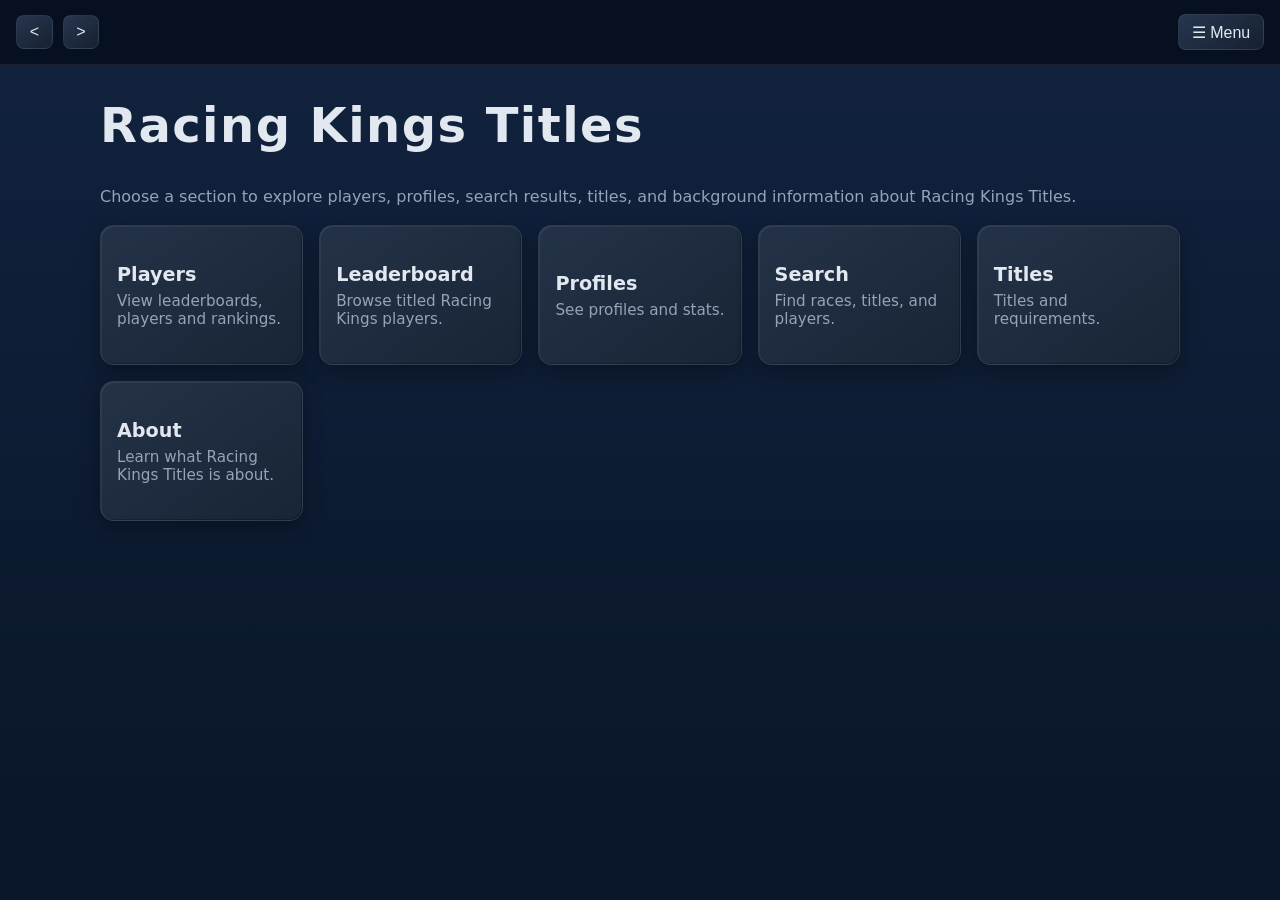
<file: index.html>
<!DOCTYPE html>
<html lang="en">
<head>
  <meta charset="UTF-8" />
  <meta name="viewport" content="width=device-width, initial-scale=1.0" />

  <title>Racing Kings Titles</title>

  <link rel="stylesheet" href="css/global.css">

  <style>
    .grid {
      display: grid;
      grid-template-columns: repeat(auto-fit, minmax(200px, 1fr));
      gap: 1rem;
    }

    .option {
      min-height: 140px;

      display: flex;
      flex-direction: column;
      justify-content: center;
      align-items: flex-start;

      padding: 1rem;

      text-decoration: none;
      color: var(--text);

      animation: fadeInUp 0.65s ease both;
    }

    .option:nth-child(2) { animation-delay: 0.1s; }
    .option:nth-child(3) { animation-delay: 0.2s; }
    .option:nth-child(4) { animation-delay: 0.3s; }
    .option:nth-child(5) { animation-delay: 0.4s; }
    .option:nth-child(6) { animation-delay: 0.5s; }

    .option h2 {
      margin: 0 0 0.35rem;
      font-size: 1.2rem;
    }

    .option p {
      margin: 0;
      color: var(--muted);
      font-size: 0.95rem;
    }

    @keyframes fadeInUp {
      from {
        opacity: 0;
        transform: translateY(20px);
      }

      to {
        opacity: 1;
        transform: translateY(0);
      }
    }
  </style>
</head>

<body>

  <header class="top-bar">
    <div class="nav-left">
      <button class="icon-btn" id="backBtn" aria-label="Go back">
        &lt;
      </button>

      <button class="icon-btn" id="forwardBtn" aria-label="Go forward">
        &gt;
      </button>
    </div>

    <div class="nav-right">
      <button class="icon-btn" id="menuBtn" aria-label="Open menu">
        ☰ Menu
      </button>
    </div>
  </header>

  <nav id="menuPanel" class="menu-panel" aria-label="Quick Menu"></nav>

  <main>
    <h1>Racing Kings Titles</h1>

    <p class="subtitle">
      Choose a section to explore players, profiles, search results,
      titles, and background information about Racing Kings Titles.
    </p>

    <section class="grid" id="optionsGrid"></section>
  </main>

  <script>
    const pages = [
      {
        slug: "players",
        label: "Players",
        desc: "View leaderboards, players and rankings."
      },
      {
        slug: "leaderboard",
        label: "Leaderboard",
        desc: "Browse titled Racing Kings players."
      },
      {
        slug: "profile",
        label: "Profiles",
        desc: "See profiles and stats."
      },
      {
        slug: "search",
        label: "Search",
        desc: "Find races, titles, and players."
      },
      {
        slug: "titles",
        label: "Titles",
        desc: "Titles and requirements."
      },
      {
        slug: "about",
        label: "About",
        desc: "Learn what Racing Kings Titles is about."
      }
    ];

    const optionsGrid = document.getElementById("optionsGrid");

    pages.forEach((page) => {
      const card = document.createElement("a");

      card.href = `${page.slug}.html`;
      card.className = "option";

      card.innerHTML = `
        <h2>${page.label}</h2>
        <p>${page.desc}</p>
      `;

      optionsGrid.appendChild(card);
    });
  </script>

  <script src="js/menu.js"></script>

</body>
</html>
</file>
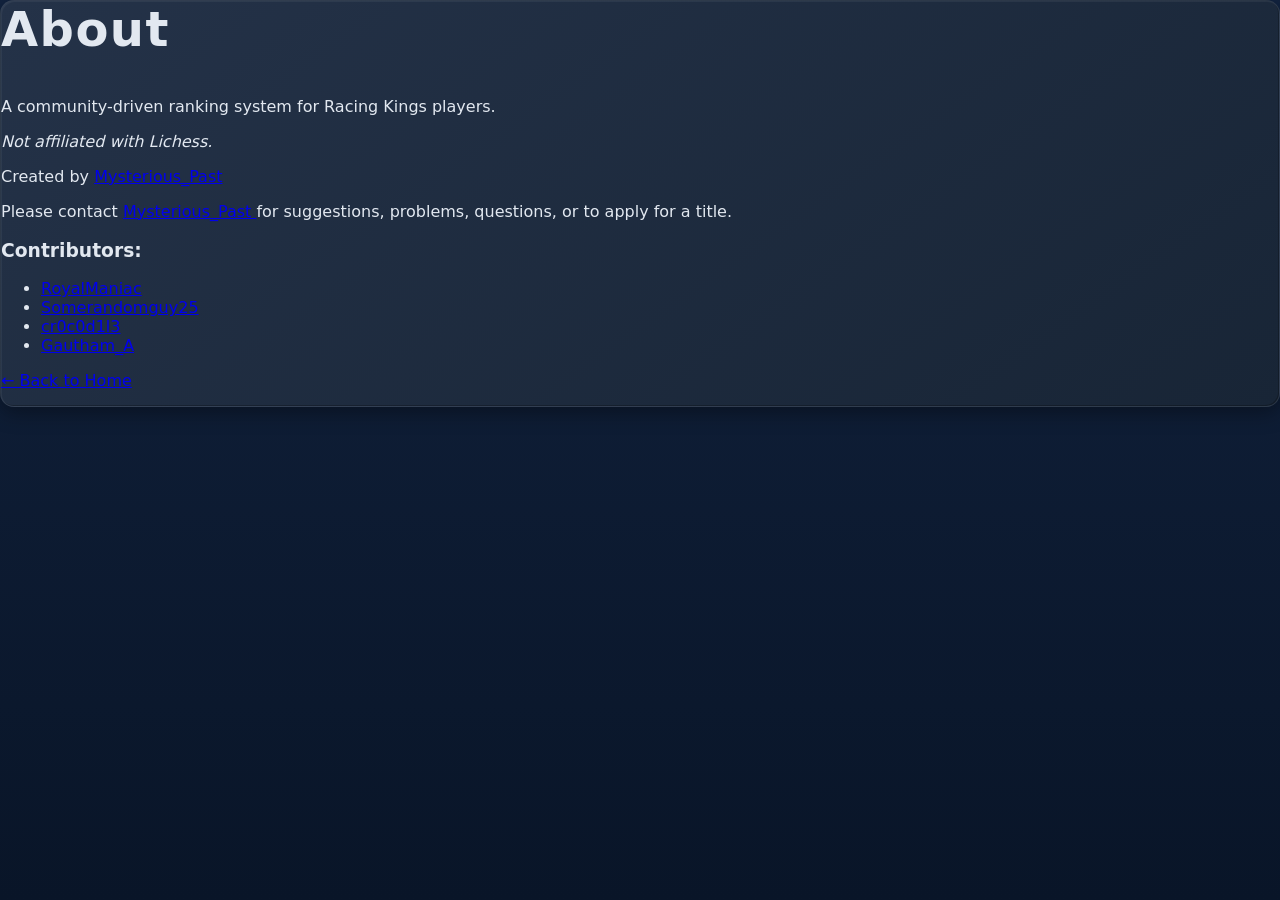
<file: about.html>
<!DOCTYPE html>
<html lang="en">
<head>
  <meta charset="UTF-8" />
  <meta name="viewport" content="width=device-width, initial-scale=1.0" />
  <title>Racing Kings Titles - About</title>
  <link rel="stylesheet" href="css/global.css">
  
</head>
<body>
<section class="card">
  <h1>About</h1>

  <p>A community-driven ranking system for Racing Kings players.</p>

  <p><em>Not affiliated with Lichess.</em></p>

  <p>
    Created by
    <a href="https://lichess.org/@/Mysterious_Past" target="_blank">
      Mysterious_Past
    </a>
  </p>

  <p>
    Please contact
    <a href="https://lichess.org/@/Mysterious_Past" target="_blank">
      Mysterious_Past
    </a>
    for suggestions, problems, questions, or to apply for a title.
  </p>

  <h3>Contributors:</h3>

  <ul>
    <li>
      <a href="https://lichess.org/@/RoyalManiac" target="_blank">
        RoyalManiac
      </a>
    </li>
    <li>
      <a href="https://lichess.org/@/Somerandomguy25" target="_blank">
        Somerandomguy25
      </a>
    </li>
    <li>
      <a href="https://lichess.org/@/cr0c0d1l3" target="_blank">
        cr0c0d1l3
      </a>
    </li>
    <li>
      <a href="https://lichess.org/@/Gautham_A" target="_blank">
        Gautham_A
      </a>
    </li>
  </ul>

  <p><a href="index.html">← Back to Home</a></p>
</section>  
  <script src="js/menu.js"></script>
</body>
</html>
</file>
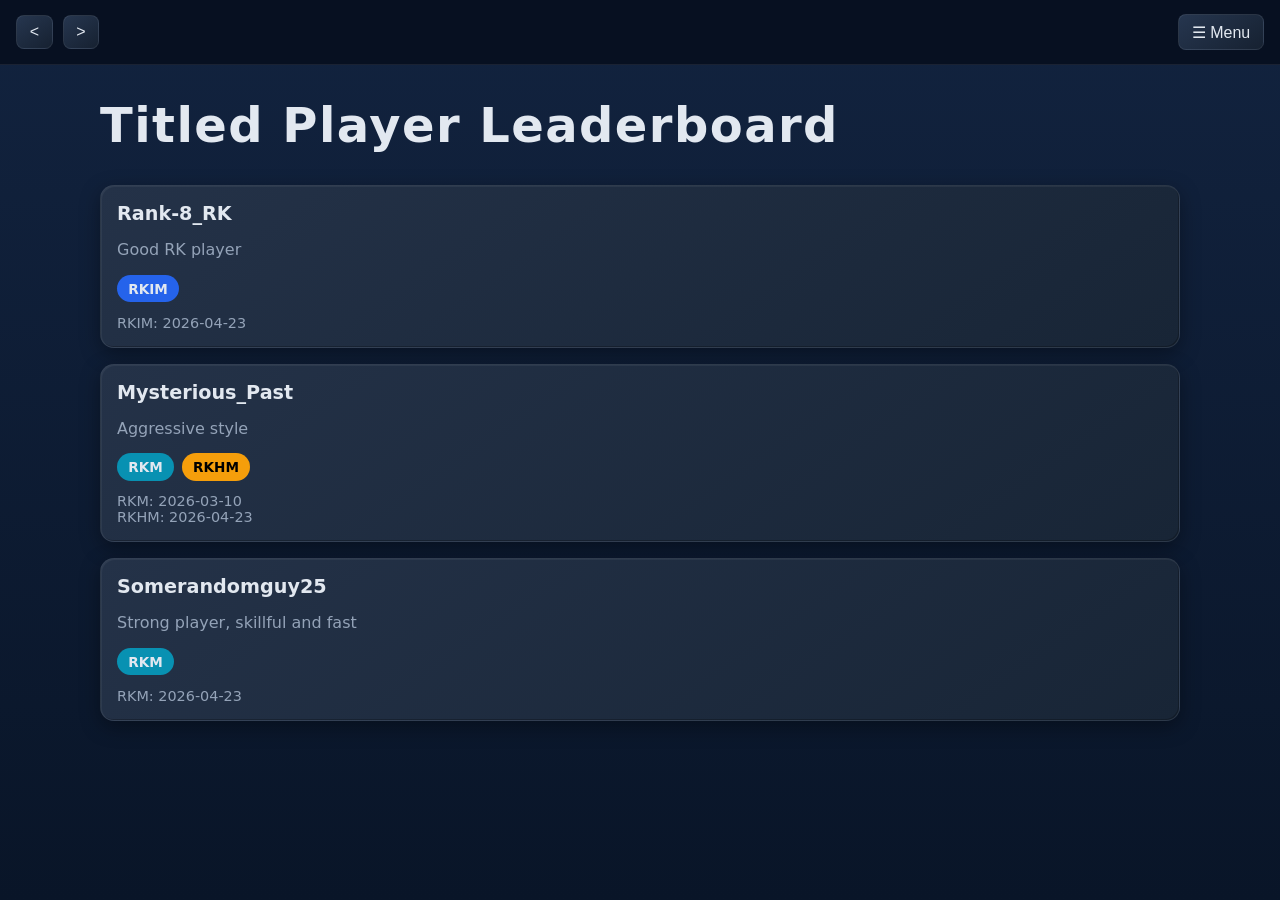
<file: leaderboard.html>
<!DOCTYPE html>
<html lang="en">
<head>
  <meta charset="UTF-8" />
  <meta name="viewport" content="width=device-width, initial-scale=1.0" />
  <title>RK Leaderboard</title>

  <link rel="stylesheet" href="css/global.css">
  <link rel="stylesheet" href="css/leaderboard.css">
</head>

<body>
  <header class="top-bar">
    <div class="nav-left">
      <button class="icon-btn" id="backBtn" aria-label="Go back">&lt;</button>
      <button class="icon-btn" id="forwardBtn" aria-label="Go forward">&gt;</button>
    </div>

    <div class="nav-right">
      <button class="icon-btn" id="menuBtn" aria-label="Open menu">☰ Menu</button>
    </div>
  </header>

  <nav id="menuPanel" class="menu-panel" aria-label="Quick Menu"></nav>

  <main>
    <h1>Titled Player Leaderboard</h1>
    <div id="leaderboard"></div>
  </main>

  <script src="leaderboard.js"></script>
  <script src="js/menu.js"></script>
</body>
</html>
</file>
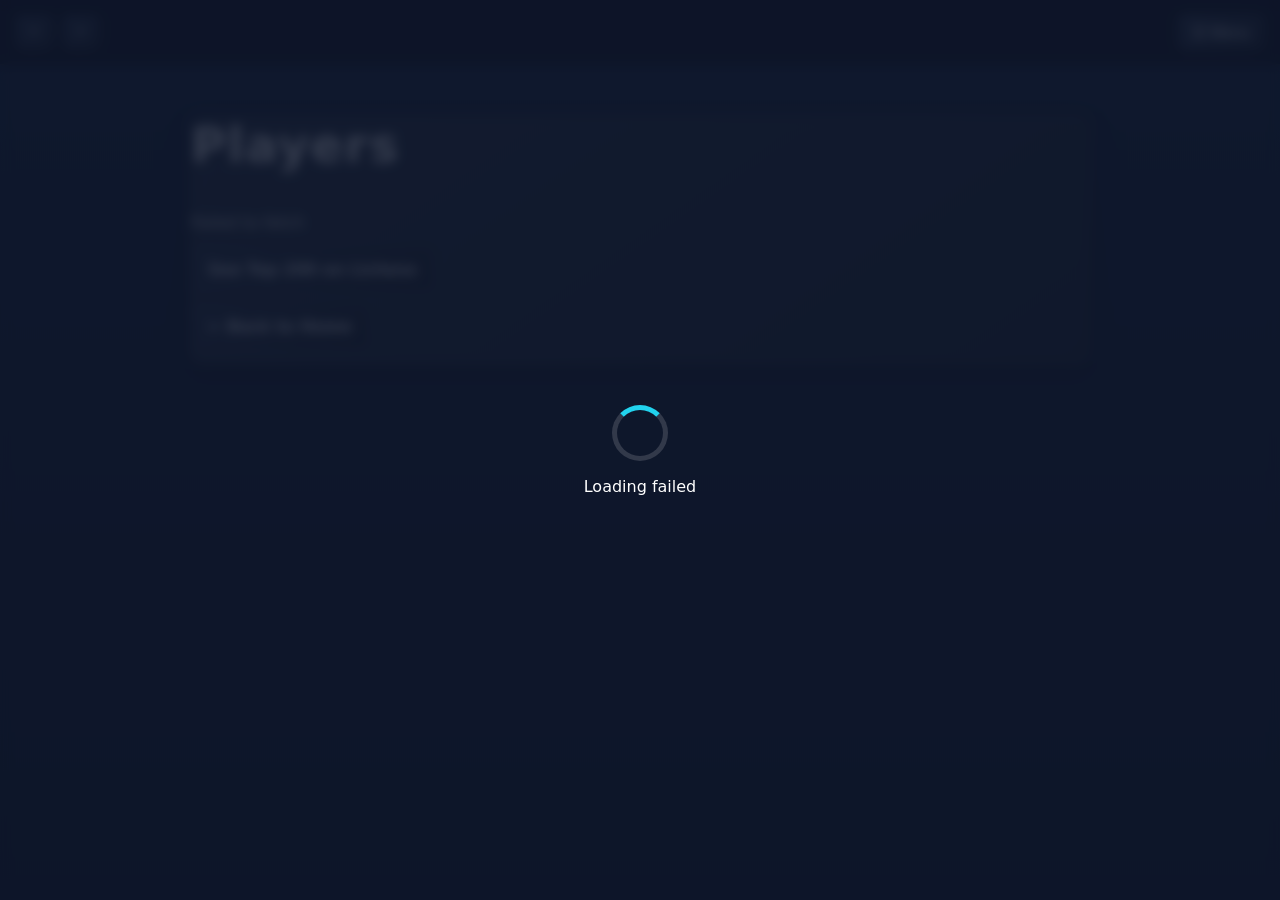
<file: players.html>
<!DOCTYPE html>
<html lang="en">
<head>
  <meta charset="UTF-8" />
  <meta name="viewport" content="width=device-width, initial-scale=1.0" />
  <title>Racing Kings Titles - Players</title>
  <link rel="stylesheet" href="css/global.css">
  
</head>
<body>

<header class="top-bar">
  <div class="nav-left">
    <button class="icon-btn" id="backBtn">&lt;</button>
    <button class="icon-btn" id="forwardBtn">&gt;</button>
  </div>

  <div class="nav-right">
    <button class="icon-btn" id="menuBtn">☰ Menu</button>
  </div>
</header>

<nav id="menuPanel" class="menu-panel"></nav>
  
  <main class="players-main">
<section class="card">
    <h1>Players</h1>
    <p id="status">Loading top Racing Kings players from Lichess…</p>
    <div id="playersList"></div>
    <p><a href="index.html">← Back to Home</a></p>
  </section>
  <script>
  const playersList = document.getElementById("playersList");
  const statusEl = document.getElementById("status");

  // ===== BUTTONS / FOOTER ACTIONS =====
  const backLink = document.querySelector('a[href="index.html"]');
  if (backLink) {
    backLink.classList.add("btn");
    const backWrap = backLink.parentElement;
    if (backWrap) backWrap.classList.add("players-actions");
  }

  const top200Link = document.createElement("a");
  top200Link.className = "btn";
  top200Link.href = "https://lichess.org/player/top/200/racingKings";
  top200Link.target = "_blank";
  top200Link.rel = "noopener noreferrer";
  top200Link.textContent = "See Top 200 on Lichess";

  const top200Wrap = document.createElement("div");
  top200Wrap.className = "players-actions";
  top200Wrap.appendChild(top200Link);

  playersList.insertAdjacentElement("afterend", top200Wrap);

  // ===== LOADING OVERLAY =====
  const loader = document.createElement("div");
  loader.innerHTML = `
    <div class="spinner"></div>
    <div id="loadingText">Loading players... 0%</div>
  `;

  Object.assign(loader.style, {
    position: "fixed",
    inset: "0",
    background: "rgba(15,23,42,0.82)",
    display: "flex",
    flexDirection: "column",
    justifyContent: "center",
    alignItems: "center",
    gap: "1rem",
    zIndex: "9999",
    backdropFilter: "blur(6px)",
    transition: "opacity 0.4s ease"
  });

  const spinnerStyle = document.createElement("style");
  spinnerStyle.textContent = `
    .spinner {
      width: 56px;
      height: 56px;
      border: 5px solid rgba(255,255,255,0.15);
      border-top-color: #22d3ee;
      border-radius: 50%;
      animation: spin 0.9s linear infinite;
    }

    @keyframes spin {
      to { transform: rotate(360deg); }
    }

    #loadingText {
      color: white;
      font-size: 1rem;
    }
  `;

  document.head.appendChild(spinnerStyle);
  document.body.appendChild(loader);

  const loadingText = document.getElementById("loadingText");

  // ===== HELPERS =====
  function formatPercent(value) {
    if (!Number.isFinite(value)) return "N/A";
    return `${value.toFixed(1)}%`;
  }

  function getSiteTitle(user) {
    return user.profile?.rkSiteTitle || "None";
  }

  function renderPlayer(user, index) {
    const rk = user.perfs?.racingKings || {};
    const rkCount = user.rkPerfCount || {};

    const games =
      rkCount.all ??
      rk.games ??
      0;

    const wins = rkCount.win ?? 0;
    const winRate = games ? (wins / games) * 100 : Number.NaN;

    const rating = rk.rating ?? "N/A";
    const highest =
      user.rkHighestRating ??
      rk?.highest?.int ??
      rating ??
      "N/A";

    const row = document.createElement("article");
    row.className = "player-row";

    const username = user.username || user.id || "Unknown";
    const lichessTitle = user.title || "None";
    const siteTitle = getSiteTitle(user);

    row.innerHTML = `
      <div class="row-top">
        <span>${index + 1}. <a class="player-link" href="#">${username}</a></span>
        <span class="rating">${rating}</span>
      </div>

      <div class="player-details">
        <ul>
          <li><strong>Lichess title:</strong> ${lichessTitle}</li>
          <li><strong>Site title:</strong> ${siteTitle}</li>
          <li><strong>Racing Kings games:</strong> ${games}</li>
          <li><strong>Winrate:</strong> ${formatPercent(winRate)}</li>
          <li><strong>Highest rating:</strong> ${highest}</li>
        </ul>

        <div class="detail-actions">
          <a class="btn"
             href="https://lichess.org/@/${encodeURIComponent(username)}"
             target="_blank"
             rel="noopener noreferrer">
             Lichess Profile
          </a>
        </div>
      </div>
    `;

    const link = row.querySelector(".player-link");
    const details = row.querySelector(".player-details");

    link.addEventListener("click", (e) => {
      e.preventDefault();
      details.classList.toggle("open");
    });

    playersList.appendChild(row);
  }

  // ===== MENU =====
  const pages = [
    { slug: "index", label: "Home" },
    { slug: "players", label: "Players" },
    { slug: "profile", label: "Profile" },
    { slug: "search", label: "Search" },
    { slug: "titles", label: "Titles" },
    { slug: "about", label: "About" }
  ];

  const menuPanel = document.getElementById("menuPanel");

  pages.forEach((page) => {
    const link = document.createElement("a");
    link.href = `${page.slug}.html`;
    link.textContent = page.label;
    menuPanel.appendChild(link);
  });

  document.getElementById("menuBtn")
    .addEventListener("click", () => {
      menuPanel.classList.toggle("open");
    });

  document.getElementById("backBtn")
    .addEventListener("click", () => history.back());

  document.getElementById("forwardBtn")
    .addEventListener("click", () => history.forward());

  // ===== MAIN LOADING =====
  async function loadPlayers() {
    try {
      statusEl.textContent = "Loading top Racing Kings players...";

      const topRes = await fetch("https://lichess.org/api/player/top/10/racingKings", {
        headers: { Accept: "application/json" }
      });

      if (!topRes.ok) {
        throw new Error("Failed to load leaderboard.");
      }

      const topData = await topRes.json();
      const users = topData.users || [];

      const enrichedUsers = await Promise.all(
        users.map(async (u) => {
          const [detailRes, perfRes] = await Promise.all([
            fetch(`https://lichess.org/api/user/${encodeURIComponent(u.id)}`, {
              headers: { Accept: "application/json" }
            }),
            fetch(`https://lichess.org/api/user/${encodeURIComponent(u.id)}/perf/racingKings`, {
              headers: { Accept: "application/json" }
            })
          ]);

          let detail = {};
          let perf = {};

          if (detailRes.ok) detail = await detailRes.json();
          if (perfRes.ok) perf = await perfRes.json();

          return {
            ...u,
            ...detail,
            rkPerfCount: perf.stat?.count || {},
            rkHighestRating: perf.stat?.highest?.int ?? null
          };
        })
      );

      playersList.innerHTML = "";

      enrichedUsers.forEach((user, index) => {
        renderPlayer(user, index);
      });

      statusEl.textContent = "Top 10 Racing Kings players loaded.";

      loader.style.opacity = "0";
      setTimeout(() => {
        loader.remove();
      }, 400);
    } catch (error) {
      statusEl.textContent = error.message || "Failed to load players.";
      loadingText.textContent = "Loading failed";

      setTimeout(() => {
        loader.remove();
      }, 1200);
    }
  }

  loadPlayers();
</script>

</main>
  <script src="js/menu.js"></script>
</body>
</html>
</file>
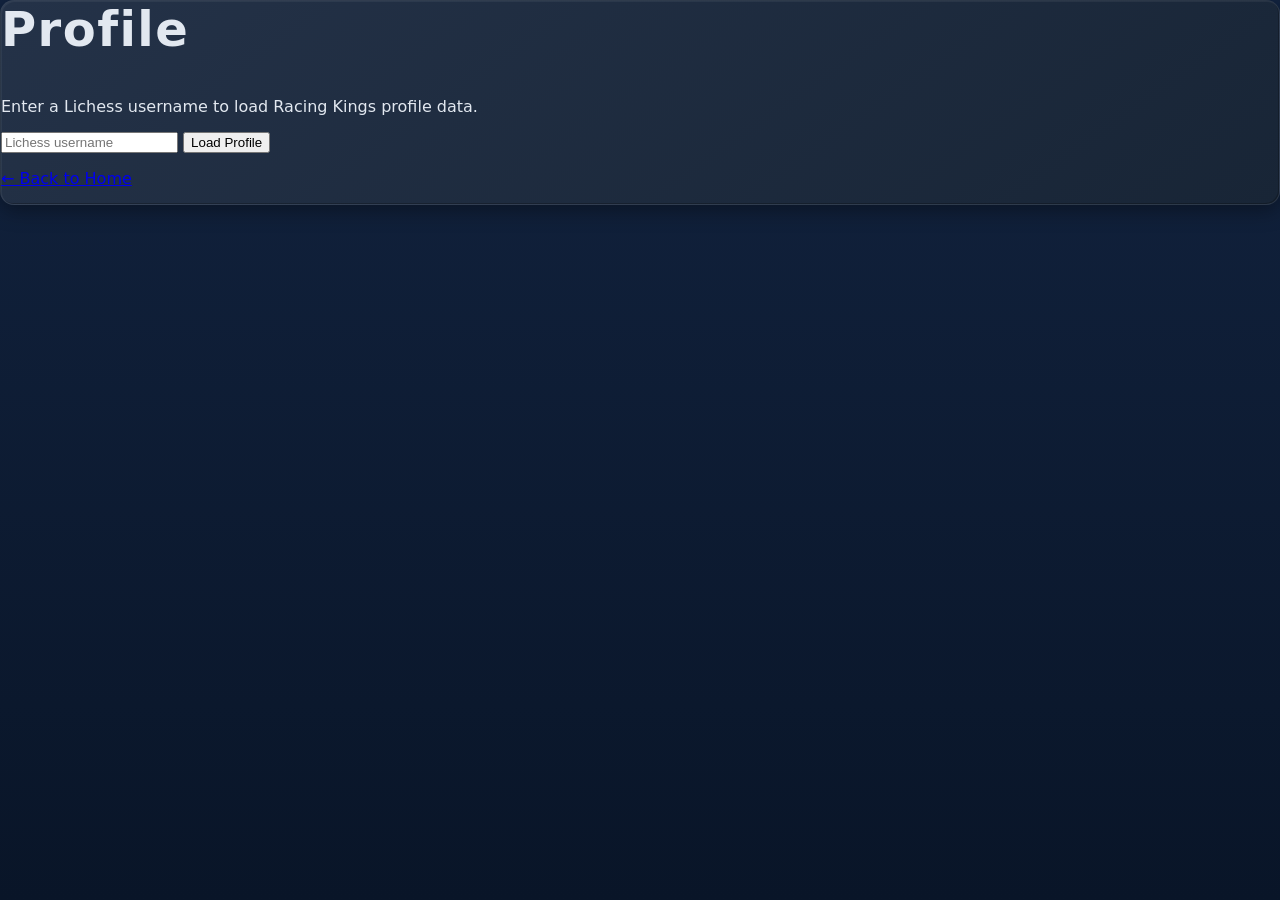
<file: profile.html>
<!DOCTYPE html>
<html lang="en">
<head>
  <meta charset="UTF-8" />
  <meta name="viewport" content="width=device-width, initial-scale=1.0" />
  <title>Racing Kings Titles - Profile</title>
  <link rel="stylesheet" href="css/global.css">
  
</head>
<body>
  <section class="card">
    <h1>Profile</h1>
    <p>Enter a Lichess username to load Racing Kings profile data.</p>

    <form class="profile-form" id="profile-form">
      <input id="username-input" name="username" type="text" autocomplete="off" placeholder="Lichess username" required />
      <button type="submit">Load Profile</button>
    </form>

    <p class="status" id="status"></p>
    <div id="profile-output" class="profile-grid" hidden></div>

    <p><a href="index.html">← Back to Home</a></p>
  </section>

  <script>
    const STORAGE_KEY = "rk_profile_username";
    const form = document.getElementById("profile-form");
    const usernameInput = document.getElementById("username-input");
    const statusEl = document.getElementById("status");
    const outputEl = document.getElementById("profile-output");

    const setStatus = (text, isError = false) => {
      statusEl.textContent = text;
      statusEl.classList.toggle("error", isError);
    };

    const formatPercent = (wins, games) => {
      if (!games) return "N/A";
      return `${((wins / games) * 100).toFixed(1)}%`;
    };

    const addRow = (label, value, isHtml = false) => {
      const labelEl = document.createElement("div");
      labelEl.className = "label";
      labelEl.textContent = label;

      const valueEl = document.createElement("div");
      valueEl.className = "value";
      if (isHtml) {
        valueEl.innerHTML = value;
      } else {
        valueEl.textContent = value;
      }

      outputEl.append(labelEl, valueEl);
    };

    const getRacingKingsRank = async (username) => {
      const response = await fetch("https://lichess.org/api/player/top/200/racingKings", {
        headers: { Accept: "application/json" }
      });

      if (!response.ok) {
        throw new Error("Could not fetch Racing Kings leaderboard.");
      }

      const data = await response.json();
      const users = data?.users || [];
      const index = users.findIndex((user) => user.id?.toLowerCase() === username.toLowerCase());
      return index >= 0 ? index + 1 : "Outside top 200";
    };

    const loadProfile = async (rawUsername) => {
      const username = rawUsername.trim();
      if (!username) {
        setStatus("Please enter a username.", true);
        return;
      }

      localStorage.setItem(STORAGE_KEY, username);
      outputEl.hidden = true;
      outputEl.innerHTML = "";
      setStatus("Loading profile data...");

      try {
        const [userResponse, perfResponse, rank] = await Promise.all([
          fetch(`https://lichess.org/api/user/${encodeURIComponent(username)}`, {
            headers: { Accept: "application/json" }
          }),
          fetch(`https://lichess.org/api/user/${encodeURIComponent(username)}/perf/racingKings`, {
            headers: { Accept: "application/json" }
          }),
          getRacingKingsRank(username)
        ]);

        if (!userResponse.ok) {
          throw new Error("User not found on Lichess.");
        }

        const userData = await userResponse.json();
        const perfData = perfResponse.ok ? await perfResponse.json() : null;

        const rkPerf = userData?.perfs?.racingKings || {};
        const rkCount = perfData?.stat?.count || {};
        const rkGames = rkCount.all ?? rkPerf.games ?? 0;
        const rkWins = rkCount.win ?? 0;
        const rkWinrate = formatPercent(rkWins, rkGames);

        const name = userData?.profile?.firstName
          ? `${userData.profile.firstName}${userData.profile.lastName ? ` ${userData.profile.lastName}` : ""}`
          : userData.username;
        const title = userData?.title || "None";
        const rkTitle = (userData?.title && userData.title.startsWith("RK")) ? userData.title : "None";
        const highestRating = perfData?.stat?.highest?.int ?? rkPerf.rating ?? "N/A";

        addRow("Name", name);
        addRow("Racing Kings rating", String(rkPerf.rating ?? "N/A"));
        addRow("Current RK leaderboard rank", String(rank));
        addRow("Titles", title);
        addRow("Racing Kings titles", rkTitle);
        addRow("Racing Kings games", String(rkGames));
        addRow("Racing Kings winrate", rkWinrate);
        addRow("Highest RK rating", String(highestRating));
        addRow(
          "Lichess profile",
          `<a href="https://lichess.org/@/${encodeURIComponent(userData.username)}" target="_blank" rel="noopener noreferrer">https://lichess.org/@/${userData.username}</a>`,
          true
        );

        outputEl.hidden = false;
        setStatus(`Loaded data for ${userData.username}.`);
      } catch (error) {
        setStatus(error.message || "Unable to load profile data.", true);
      }
    };

    form.addEventListener("submit", (event) => {
      event.preventDefault();
      loadProfile(usernameInput.value);
    });

    const savedUsername = localStorage.getItem(STORAGE_KEY);
    if (savedUsername) {
      usernameInput.value = savedUsername;
      loadProfile(savedUsername);
    }
  </script>
  <script src="js/menu.js"></script>
</body>
</html>
</file>
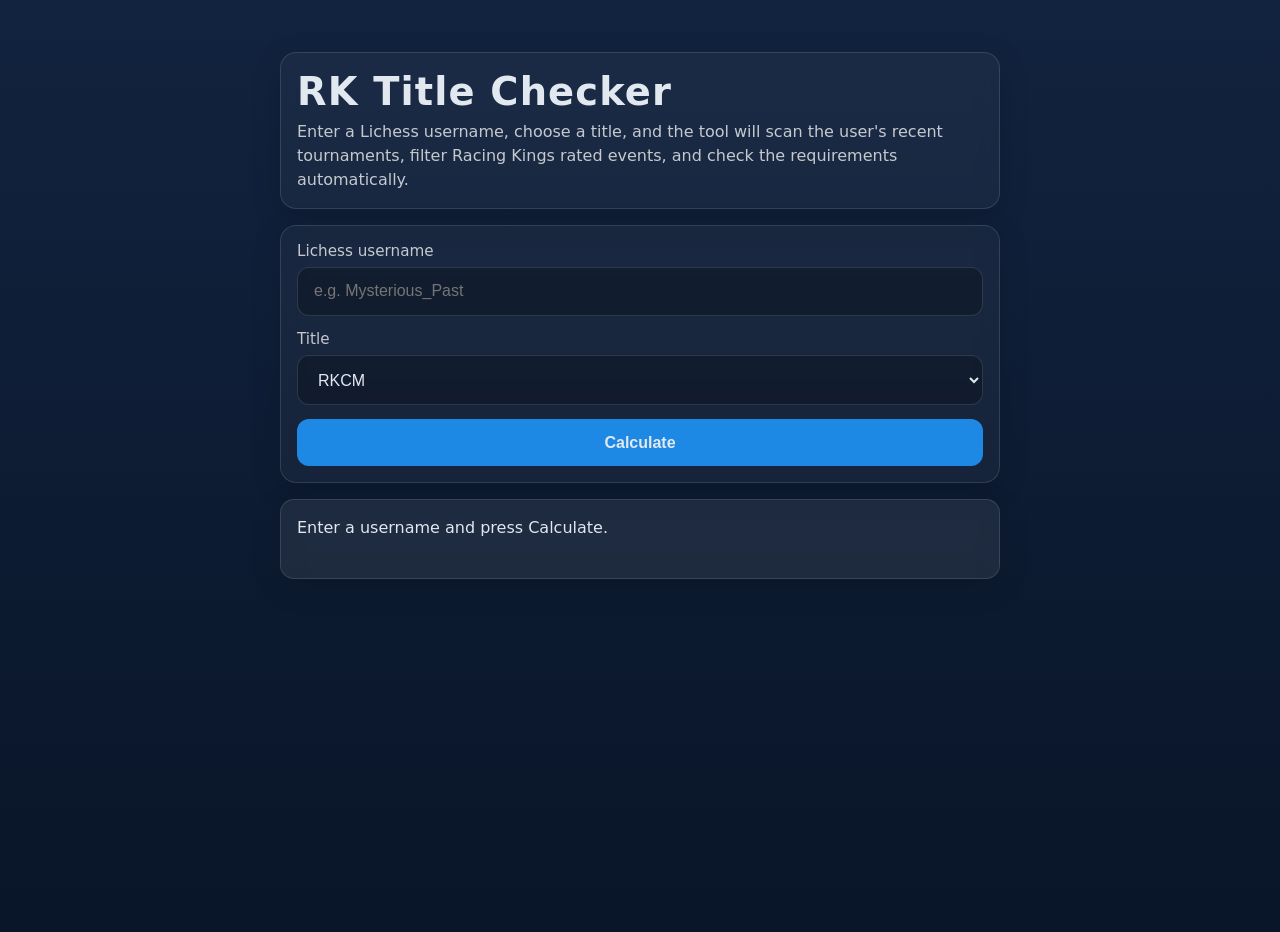
<file: search.html>
<!DOCTYPE html>
<html lang="en">
<head>
  <meta charset="UTF-8" />
  <meta name="viewport" content="width=device-width, initial-scale=1.0" />
  <title>RK Title Checker</title>

  <link rel="stylesheet" href="css/global.css">

  <style>
    :root {
      --panel: rgba(255, 255, 255, 0.04);
      --panel-2: rgba(255, 255, 255, 0.07);
      --border: rgba(255, 255, 255, 0.12);
      --ok: #4caf50;
      --bad: #ff5252;
      --text-soft: rgba(255, 255, 255, 0.75);
    }

    body {
      margin: 0;
    }

    .tool {
      max-width: 760px;
      margin: 2rem auto;
      padding: 1.25rem;
      display: flex;
      flex-direction: column;
      gap: 1rem;
    }

    .card {
      background: var(--panel);
      border: 1px solid var(--border);
      border-radius: 16px;
      padding: 1rem;
      backdrop-filter: blur(10px);
      box-shadow: 0 8px 30px rgba(0, 0, 0, 0.15);
    }

    .title-row {
      display: flex;
      flex-direction: column;
      gap: 0.35rem;
    }

    .title-row h1 {
      margin: 0;
      font-size: clamp(1.7rem, 3vw, 2.4rem);
    }

    .subtitle {
      margin: 0;
      color: var(--text-soft);
      line-height: 1.5;
    }

    form {
      display: grid;
      gap: 0.9rem;
    }

    .field {
      display: grid;
      gap: 0.45rem;
    }

    .field label {
      font-size: 0.95rem;
      color: var(--text-soft);
    }

    input, select, button {
      width: 100%;
      box-sizing: border-box;
      padding: 0.9rem 1rem;
      font-size: 1rem;
      border-radius: 12px;
      border: 1px solid var(--border);
      background: rgba(0, 0, 0, 0.25);
      color: var(--text);
      outline: none;
    }

    input:focus, select:focus {
      border-color: rgba(255, 255, 255, 0.24);
    }

    button {
      cursor: pointer;
      background: #1e88e5;
      border: none;
      font-weight: 600;
      transition: transform 0.15s ease, background 0.15s ease, opacity 0.15s ease;
    }

    button:hover:not(:disabled) {
      background: #1565c0;
      transform: translateY(-1px);
    }

    button:disabled {
      opacity: 0.65;
      cursor: progress;
    }

    .result {
      padding: 1rem;
      border-radius: 14px;
      background: var(--panel-2);
      border: 1px solid var(--border);
      min-height: 80px;
      white-space: pre-wrap;
      line-height: 1.55;
    }

    .ok { color: var(--ok); font-weight: 700; }
    .bad { color: var(--bad); font-weight: 700; }

    .muted {
      color: var(--text-soft);
    }

    .summary-grid {
      display: grid;
      grid-template-columns: repeat(auto-fit, minmax(180px, 1fr));
      gap: 0.75rem;
      margin-top: 0.9rem;
    }

    .summary-item {
      padding: 0.8rem;
      border-radius: 12px;
      background: rgba(255, 255, 255, 0.04);
      border: 1px solid rgba(255, 255, 255, 0.08);
    }

    .summary-label {
      display: block;
      font-size: 0.86rem;
      color: var(--text-soft);
      margin-bottom: 0.25rem;
    }

    .summary-value {
      font-size: 1rem;
      font-weight: 700;
    }

    details {
      margin-top: 1rem;
      border: 1px solid rgba(255, 255, 255, 0.08);
      border-radius: 12px;
      background: rgba(255, 255, 255, 0.03);
      padding: 0.75rem 0.9rem;
    }

    summary {
      cursor: pointer;
      font-weight: 600;
      color: var(--text);
    }

    .breakdown {
      margin: 0.75rem 0 0;
      font-size: 0.95rem;
      color: var(--text-soft);
      white-space: pre-wrap;
    }

    a.contact-link {
      color: #8ec5ff;
      text-decoration: none;
    }

    a.contact-link:hover {
      text-decoration: underline;
    }
  </style>
</head>

<body>
  <main class="tool">
    <section class="card title-row">
      <h1>RK Title Checker</h1>
      <p class="subtitle">
        Enter a Lichess username, choose a title, and the tool will scan the user's recent tournaments,
        filter Racing Kings rated events, and check the requirements automatically.
      </p>
    </section>

    <section class="card">
      <form id="checkerForm">
        <div class="field">
          <label for="username">Lichess username</label>
          <input id="username" placeholder="e.g. Mysterious_Past" autocomplete="off" />
        </div>

        <div class="field">
          <label for="title">Title</label>
          <select id="title">
            <option value="RKCM">RKCM</option>
            <option value="RKM">RKM</option>
            <option value="RKIM">RKIM</option>
            <option value="RKGM">RKGM</option>
            <option value="RKSGM">RKSGM</option>
            <option value="RKV">RKV</option>
            <option value="RK Member">RK Member</option>
            <option value="RKHM">RKHM</option>
            <option value="RKWC">RKWC</option>
          </select>
        </div>

        <button id="calculateBtn" type="submit">Calculate</button>
      </form>
    </section>

    <section id="result" class="result card">Enter a username and press Calculate.</section>
  </main>

  <script>
    const MYSTERIOUS_PAST_URL = "https://lichess.org/@/Mysterious_Past";

    const checkerForm = document.getElementById("checkerForm");
    const calculateBtn = document.getElementById("calculateBtn");
    const resultEl = document.getElementById("result");
    const usernameInput = document.getElementById("username");
    const titleSelect = document.getElementById("title");

    const TITLE_RULES = {
      RKSGM: { minGames: 5000, minBestRating: 2500, winsNeeded: 2, perfNeeded: 5, perfThreshold: 2400, shieldWinsNeeded: 1, winOnly: false },
      RKGM:  { minGames: 3000, minBestRating: 2400, winsNeeded: 1, perfNeeded: 3, perfThreshold: 2400, shieldWinsNeeded: 0, winOnly: false },
      RKIM:  { minGames: 2000, minBestRating: 2300, winsNeeded: 3, perfNeeded: 3, perfThreshold: 2300, shieldWinsNeeded: 0, winOnly: true },
      RKM:   { minGames: 1000, minBestRating: 2200, winsNeeded: 3, perfNeeded: 3, perfThreshold: 2200, shieldWinsNeeded: 0, winOnly: true },
      RKCM:  { minGames: 500,  minBestRating: 2100, winsNeeded: 3, perfNeeded: 3, perfThreshold: 2100, shieldWinsNeeded: 0, winOnly: true },
      RKV:   { minGames: 10000, minBestRating: 0,    winsNeeded: 0, perfNeeded: 0, perfThreshold: 0,    shieldWinsNeeded: 0, winOnly: false }
    };

    const CACHE_PREFIX = "rk_title_checker_";
    const MAX_TOURNAMENTS_TO_CHECK = 100;
    const LICHESS_HEADERS = {
      Accept: "application/x-ndjson, application/json;q=0.9"
    };

    checkerForm.addEventListener("submit", (e) => {
      e.preventDefault();
      checkTitle();
    });

    function escapeHtml(value) {
      return String(value)
        .replaceAll("&", "&amp;")
        .replaceAll("<", "&lt;")
        .replaceAll(">", "&gt;")
        .replaceAll('"', "&quot;")
        .replaceAll("'", "&#039;");
    }

    function normalizeName(name) {
      return String(name || "").trim().toLowerCase();
    }

    function formatYears(years) {
      if (years === null || years === undefined || Number.isNaN(years)) return "unknown";
      return `${years.toFixed(1)} years`;
    }

    function getAccountAgeYears(user) {
      const candidates = [
        user?.createdAt,
        user?.created_at,
        user?.seenAt,
        user?.seen_at
      ];

      for (const candidate of candidates) {
        if (candidate === null || candidate === undefined) continue;

        let ms = null;

        if (typeof candidate === "number") {
          ms = candidate < 1e12 ? candidate * 1000 : candidate;
        } else if (typeof candidate === "string") {
          const parsed = Date.parse(candidate);
          if (!Number.isNaN(parsed)) ms = parsed;
        }

        if (ms) {
          return (Date.now() - ms) / (1000 * 60 * 60 * 24 * 365.25);
        }
      }

      return null;
    }

    function getBestRKRating(user) {
      const rk = getRKPerf(user);
      return rk?.best?.rating || rk?.rating || 0;
    }

    function getCurrentRKRating(user) {
      return getRKPerf(user)?.rating || 0;
    }

    async function getUser(username) {
      const res = await fetch(`https://lichess.org/api/user/${encodeURIComponent(username)}`);
      if (!res.ok) throw new Error("User not found");
      return await res.json();
    }

    function getRKPerf(user) {
      return user?.perfs?.racingKings || user?.perfs?.racingkings || {};
    }

    function getRatedRKGames(user) {
      const games = getRKPerf(user)?.games;
      return Number.isFinite(games) ? games : 0;
    }

    function parseNdjson(text) {
      return text
        .split("\n")
        .map(line => line.trim())
        .filter(Boolean)
        .map(line => JSON.parse(line));
    }

    function normalizeVariant(value) {
      if (!value) return "";
      if (typeof value === "string") return value;
      return [value.key, value.name, value.short, value.id]
        .filter(Boolean)
        .join(" ");
    }

    async function fetchJsonOrNdjson(url, options = {}) {
      const response = await fetch(url, {
        ...options,
        headers: {
          ...LICHESS_HEADERS,
          ...(options.headers || {})
        }
      });

      if (!response.ok) {
        throw new Error(`Lichess request failed (${response.status})`);
      }

      const text = await response.text();
      if (!text.trim()) return [];

      const contentType = response.headers.get("content-type") || "";
      if (contentType.includes("application/x-ndjson") || text.trim().includes("\n")) {
        return parseNdjson(text);
      }

      return JSON.parse(text);
    }

    function normalizePlayedTournament(entry) {
      const tournament = entry?.tournament || entry || {};
      const player = entry?.player || {};
      const id = tournament.id || entry?.id;
      const name = tournament.fullName || tournament.name || `Tournament ${id}`;
      const variantText = normalizeVariant(tournament.variant || tournament.perf || tournament.clock?.variant);

      return {
        id,
        name,
        rated: typeof tournament.rated === "boolean" ? tournament.rated : null,
        isRacingKings: variantText ? /racing.?kings/i.test(variantText) : null,
        shield: /shield/i.test(name || ""),
        startsAt: tournament.startsAt || 0,
        playerGames: player.games || 0,
        performance: player.performance || 0,
        wonTournament: player.rank === 1,
        score: player.score || 0
      };
    }

    async function getRecentTournamentIds(username) {
      const cacheKey = `${CACHE_PREFIX}played_tournaments_${normalizeName(username)}`;
      const cached = localStorage.getItem(cacheKey);

      if (cached) {
        try {
          const parsed = JSON.parse(cached);
          if (Array.isArray(parsed) && parsed.length) return parsed;
        } catch (_) {}
      }

      const params = new URLSearchParams({
        nb: String(MAX_TOURNAMENTS_TO_CHECK),
        performance: "true"
      });

      const played = await fetchJsonOrNdjson(
        `https://lichess.org/api/user/${encodeURIComponent(username)}/tournament/played?${params.toString()}`
      );

      const tournaments = played
        .map(normalizePlayedTournament)
        .filter(tournament => tournament.id)
        .filter(tournament => tournament.rated !== false)
        .filter(tournament => tournament.isRacingKings !== false)
        .sort((a, b) => b.startsAt - a.startsAt);

      localStorage.setItem(cacheKey, JSON.stringify(tournaments));
      return tournaments;
    }

    async function fetchTournamentMeta(tournamentId) {
      const cacheKey = `${CACHE_PREFIX}tmeta_${tournamentId}`;
      const cached = localStorage.getItem(cacheKey);

      if (cached) {
        try {
          return JSON.parse(cached);
        } catch (_) {}
      }

      const meta = {
        id: tournamentId,
        name: `Tournament ${tournamentId}`,
        rated: null,
        isRacingKings: null,
        shield: false
      };

      const data = await fetchJsonOrNdjson(
        `https://lichess.org/api/tournament/${encodeURIComponent(tournamentId)}`,
        { headers: { Accept: "application/json" } }
      );

      meta.name = data.fullName || data.name || data.id || meta.name;
      if (typeof data.rated === "boolean") meta.rated = data.rated;

      const variantText = normalizeVariant(data.variant || data.perf || data.clock?.variant);
      if (variantText) {
        meta.isRacingKings = /racing.?kings/i.test(variantText);
      }

      meta.shield = /shield/i.test(meta.name || "");

      localStorage.setItem(cacheKey, JSON.stringify(meta));
      return meta;
    }

    async function fetchTournamentGames(tournamentId) {
      const cacheKey = `${CACHE_PREFIX}games_${tournamentId}`;
      const cached = localStorage.getItem(cacheKey);

      if (cached) {
        try {
          return JSON.parse(cached);
        } catch (_) {}
      }

      const response = await fetch(
        `https://lichess.org/api/tournament/${encodeURIComponent(tournamentId)}/games`,
        {
          headers: {
            Accept: "application/x-ndjson"
          }
        }
      );

      if (!response.ok) {
        throw new Error(`Could not load games for tournament ${tournamentId}`);
      }

      const text = await response.text();
      const games = text
        .split("\n")
        .filter(line => line.trim() !== "")
        .map(line => JSON.parse(line));

      localStorage.setItem(cacheKey, JSON.stringify(games));
      return games;
    }

    function initPlayer(players, name, rating, provisional) {
      if (!players[name]) {
        players[name] = {
          startRating: rating || 0,
          endRating: rating || 0,
          performance: rating || 0,
          provisional: !!provisional,
          wins: 0,
          losses: 0,
          draws: 0,
          games: 0,
          score: 0,
          currentStreak: 0,
          bestStreak: 0
        };
      }
    }

    function updateStreak(player, won) {
      if (won) {
        player.currentStreak++;
        if (player.currentStreak > player.bestStreak) {
          player.bestStreak = player.currentStreak;
        }
      } else {
        player.currentStreak = 0;
      }
    }

    function updateRatings(players, white, black) {
      players[white.user.name].endRating = white.rating + (white.ratingDiff || 0);
      players[black.user.name].endRating = black.rating + (black.ratingDiff || 0);

      if (white.ratingDiff !== undefined) {
        players[white.user.name].performance += white.ratingDiff;
      }

      if (black.ratingDiff !== undefined) {
        players[black.user.name].performance += black.ratingDiff;
      }
    }

    function calculateTournamentStats(games) {
      const players = {};
      const openingMap = {};

      let totalMoves = 0;
      let validGames = 0;

      let berserkGames = 0;
      let totalGames = 0;

      let whiteWins = 0;
      let blackWins = 0;
      let draws = 0;

      let longestGame = null;
      let shortestGame = null;

      games.forEach(game => {
        totalGames++;

        const moves = game.moves ? game.moves.split(" ") : [];
        const moveCount = moves.length;

        const white = game.players?.white;
        const black = game.players?.black;

        if (!white?.user?.name || !black?.user?.name) {
          return;
        }

        initPlayer(players, white.user.name, white.rating, white.provisional);
        initPlayer(players, black.user.name, black.rating, black.provisional);

        players[white.user.name].games++;
        players[black.user.name].games++;

        const winner = game.winner || "draw";

        if (winner === "white") {
          whiteWins++;

          players[white.user.name].wins++;
          players[black.user.name].losses++;
          players[white.user.name].score += 1;

          updateStreak(players[white.user.name], true);
          updateStreak(players[black.user.name], false);

        } else if (winner === "black") {
          blackWins++;

          players[black.user.name].wins++;
          players[white.user.name].losses++;
          players[black.user.name].score += 1;

          updateStreak(players[black.user.name], true);
          updateStreak(players[white.user.name], false);

        } else {
          draws++;

          players[white.user.name].draws++;
          players[black.user.name].draws++;
          players[white.user.name].score += 0.5;
          players[black.user.name].score += 0.5;

          updateStreak(players[white.user.name], false);
          updateStreak(players[black.user.name], false);
        }

        if (white.berserk) berserkGames++;
        if (black.berserk) berserkGames++;

        if (moveCount > 0) {
          validGames++;
          totalMoves += moveCount;

          if (!longestGame || moveCount > longestGame.moves) {
            longestGame = {
              id: game.id,
              moves: moveCount,
              white: white.user.name,
              black: black.user.name
            };
          }

          if (!shortestGame || moveCount < shortestGame.moves) {
            shortestGame = {
              id: game.id,
              moves: moveCount,
              white: white.user.name,
              black: black.user.name
            };
          }

          const openingKey = moves.slice(0, 8).join(" ");
          if (openingKey) {
            openingMap[openingKey] = (openingMap[openingKey] || 0) + 1;
          }
        }

        updateRatings(players, white, black);
      });

      const playerArray = Object.entries(players).map(([name, data]) => {
        const gamesPlayed = data.games;

        return {
          name,
          ...data,
          winRate: gamesPlayed >= 10 ? (data.wins / gamesPlayed) * 100 : null,
          lossRate: gamesPlayed >= 10 ? (data.losses / gamesPlayed) * 100 : null,
          ratingChange: data.endRating - data.startRating
        };
      });

      const totalPlayers = playerArray.length;

      const establishedPlayers = playerArray.filter(p => !p.provisional);

      const averageRating = totalPlayers
        ? Math.round(
            playerArray.reduce((sum, p) => sum + p.startRating, 0) / totalPlayers
          )
        : 0;

      const bestUnder2000 = playerArray
        .filter(p => p.startRating < 2000)
        .sort((a, b) => {
          if (b.games !== a.games) return b.games - a.games;
          return b.performance - a.performance;
        })[0] || null;

      return {
        overview: {
          totalPlayers,
          averageRating,
          berserkRate: percentage(berserkGames, totalGames * 2),
          whiteWinPercentage: percentage(whiteWins, totalGames),
          blackWinPercentage: percentage(blackWins, totalGames),
          drawPercentage: percentage(draws, totalGames),
          averageMoves: validGames ? (totalMoves / validGames).toFixed(2) : "0.00"
        },
        standings: playerArray.sort((a, b) => {
          if (b.score !== a.score) return b.score - a.score;
          if (b.performance !== a.performance) return b.performance - a.performance;
          return b.games - a.games;
        }),
        topGainers: sortDesc(establishedPlayers, "ratingChange").slice(0, 3),
        topLosers: sortAsc(establishedPlayers, "ratingChange").slice(0, 3),
        topWinRates: playerArray.filter(p => p.winRate !== null).sort((a, b) => b.winRate - a.winRate).slice(0, 3),
        topLossRates: playerArray.filter(p => p.lossRate !== null).sort((a, b) => b.lossRate - a.lossRate).slice(0, 3),
        topStreaks: playerArray.sort((a, b) => b.bestStreak - a.bestStreak).slice(0, 3),
        mostGames: playerArray.sort((a, b) => b.games - a.games).slice(0, 3),
        highestPerformance: playerArray.sort((a, b) => b.performance - a.performance).slice(0, 3),
        lowestPerformance: playerArray.sort((a, b) => a.performance - b.performance).slice(0, 3),
        mostPlayedOpenings: Object.entries(openingMap)
          .sort((a, b) => b[1] - a[1])
          .slice(0, 10)
          .map(([moves, count]) => ({ moves, count })),
        longestGame,
        shortestGame,
        bestUnder2000
      };
    }

    function percentage(part, total) {
      return total ? ((part / total) * 100).toFixed(2) : "0.00";
    }

    function sortDesc(arr, key) {
      return [...arr].sort((a, b) => b[key] - a[key]);
    }

    function sortAsc(arr, key) {
      return [...arr].sort((a, b) => a[key] - b[key]);
    }

    function getWinningPlayerName(stats) {
      return stats?.standings?.[0]?.name || null;
    }

    async function fetchTournamentResults(tournamentId) {
      const cacheKey = `${CACHE_PREFIX}results_${tournamentId}`;
      const cached = localStorage.getItem(cacheKey);

      if (cached) {
        try {
          return JSON.parse(cached);
        } catch (_) {}
      }

      const results = await fetchJsonOrNdjson(
        `https://lichess.org/api/tournament/${encodeURIComponent(tournamentId)}/results?nb=200`
      );

      localStorage.setItem(cacheKey, JSON.stringify(results));
      return results;
    }

    async function analyzeTournamentForPlayer(tournament, username, meta) {
      const tournamentId = typeof tournament === "string" ? tournament : tournament.id;

      if (typeof tournament === "object" && tournament.performance) {
        return {
          ...tournament,
          name: meta?.name || tournament.name || `Tournament ${tournamentId}`,
          rated: meta?.rated ?? tournament.rated,
          isRacingKings: meta?.isRacingKings ?? tournament.isRacingKings,
          shield: meta?.shield ?? tournament.shield
        };
      }

      const results = await fetchTournamentResults(tournamentId);
      const targetName = normalizeName(username);
      const target = results.find(result => normalizeName(result.username || result.name) === targetName);

      if (!target) {
        return null;
      }

      const playerGames = target.nbGames || target.games || target.numberPlayed || tournament.playerGames || 0;
      const rank = target.rank || results.findIndex(result => normalizeName(result.username || result.name) === targetName) + 1;

      return {
        id: tournamentId,
        name: meta?.name || tournament.name || `Tournament ${tournamentId}`,
        rated: meta?.rated ?? tournament.rated,
        isRacingKings: meta?.isRacingKings ?? tournament.isRacingKings,
        shield: !!(meta?.shield ?? tournament.shield),
        playerGames,
        performance: Math.round(target.performance || target.rating || tournament.performance || 0),
        wonTournament: rank === 1,
        score: target.score || tournament.score || 0
      };
    }

    function titleNeedsWinOnly(title) {
      return ["RKIM", "RKM", "RKCM"].includes(title);
    }

    function showSpecialMessage(title) {
      if (title === "RKWC") {
        resultEl.innerHTML = `
          <div class="ok">RKWC is not automatically checkable.</div>
          <p>
            You must win a Racing Kings World Championship to get this title.<br>
            Talk to Mysterious_Past if necessary.
          </p>
          <p>
            <a class="contact-link" href="${MYSTERIOUS_PAST_URL}" target="_blank" rel="noopener noreferrer">
              Open Mysterious_Past's profile
            </a>
          </p>
          <p><strong>Got the requirements? Contact Mysterious_Past!</strong></p>
        `;
        return true;
      }

      if (title === "RKHM") {
        resultEl.innerHTML = `
          <div class="ok">RKHM cannot be calculated automatically.</div>
          <p>
            Talk to Mysterious_Past about this title.
          </p>
          <p>
            <a class="contact-link" href="${MYSTERIOUS_PAST_URL}" target="_blank" rel="noopener noreferrer">
              Open Mysterious_Past's profile
            </a>
          </p>
          <p><strong>Got the requirements? Contact Mysterious_Past!</strong></p>
        `;
        return true;
      }

      if (title === "RK Member") {
        resultEl.innerHTML = `
          <div class="ok">RK Member is handled manually.</div>
          <p>
            Simply apply for a certificate by contacting Mysterious_Past.
          </p>
          <p>
            <a class="contact-link" href="${MYSTERIOUS_PAST_URL}" target="_blank" rel="noopener noreferrer">
              Open Mysterious_Past's profile
            </a>
          </p>
          <p><strong>Got the requirements? Contact Mysterious_Past!</strong></p>
        `;
        return true;
      }

      return false;
    }

    function renderResult({
      username,
      title,
      user,
      recentIds,
      filteredTournaments,
      usedTournaments,
      totalRatedGames,
      usedRatedGames,
      targetCurrentRating,
      targetBestRating,
      accountAgeYears,
      ok,
      rule
    }) {
      const filterMode = titleNeedsWinOnly(title)
        ? "win-only tournaments"
        : "all qualifying tournaments";

      const qualifyingTournaments = usedTournaments;
      const perfCount = qualifyingTournaments.filter(t => t.playerGames >= 10 && t.performance >= rule.perfThreshold).length;
      const winCount = qualifyingTournaments.filter(t => t.wonTournament && t.playerGames >= 10 && t.performance >= rule.perfThreshold).length;
      const shieldWins = filteredTournaments.filter(t => t.shield && t.wonTournament && t.playerGames >= 10).length;

      const breakdownLines = qualifyingTournaments.slice(0, 20).map((t, index) => {
        const flags = [
          t.rated === false ? "unrated" : null,
          t.isRacingKings === false ? "not RK" : null,
          t.wonTournament ? "won" : "not won",
          t.shield ? "shield" : null
        ].filter(Boolean).join(", ");

        return `${index + 1}. ${t.name} — games: ${t.playerGames}, performance: ${t.performance}, ${flags}`;
      });

      const winnerText = titleNeedsWinOnly(title)
        ? "For this title, only tournaments the player won are used for the performance checks."
        : "For this title, all qualifying tournaments are used for the performance checks.";

      const accountAgeText = accountAgeYears === null
        ? "unknown"
        : formatYears(accountAgeYears);

      const requirementText = rule.minGames > 0
        ? `${rule.minGames}+ rated RK games`
        : "No minimum game count";

      resultEl.innerHTML = `
        <div class="${ok ? "ok" : "bad"}">${ok ? "✔ Requirements met" : "✖ Requirements not met"}</div>

        <div class="summary-grid">
          <div class="summary-item">
            <span class="summary-label">Username</span>
            <span class="summary-value">${escapeHtml(username)}</span>
          </div>
          <div class="summary-item">
            <span class="summary-label">Selected title</span>
            <span class="summary-value">${escapeHtml(title)}</span>
          </div>
          <div class="summary-item">
            <span class="summary-label">Recent tournaments found</span>
            <span class="summary-value">${recentIds.length}</span>
          </div>
          <div class="summary-item">
            <span class="summary-label">Qualifying tournaments</span>
            <span class="summary-value">${filteredTournaments.length}</span>
          </div>
          <div class="summary-item">
            <span class="summary-label">Used for this title</span>
            <span class="summary-value">${usedTournaments.length} (${filterMode})</span>
          </div>
          <div class="summary-item">
            <span class="summary-label">Rated RK games counted</span>
            <span class="summary-value">${totalRatedGames}</span>
          </div>
          <div class="summary-item">
            <span class="summary-label">Rated RK games used</span>
            <span class="summary-value">${usedRatedGames}</span>
          </div>
          <div class="summary-item">
            <span class="summary-label">Best RK rating found</span>
            <span class="summary-value">${targetBestRating}</span>
          </div>
          <div class="summary-item">
            <span class="summary-label">Current RK rating</span>
            <span class="summary-value">${targetCurrentRating}</span>
          </div>
          <div class="summary-item">
            <span class="summary-label">Account age</span>
            <span class="summary-value">${accountAgeText}</span>
          </div>
        </div>

        <p style="margin-top: 1rem;">
          <strong>What was checked:</strong><br>
          ${escapeHtml(requirementText)}<br>
          ${rule.minBestRating ? `${rule.minBestRating}+ rating reached` : ""}<br>
          ${rule.winsNeeded ? `${rule.winsNeeded} tournament wins with 10+ games and performance ${rule.perfThreshold}+` : ""}<br>
          ${rule.perfNeeded ? `${rule.perfNeeded} tournaments with performance ${rule.perfThreshold}+ and 10+ games` : ""}<br>
          ${rule.shieldWinsNeeded ? `${rule.shieldWinsNeeded} RK Shield win` : ""}
        </p>

        <p>
          <strong>Used performance checks:</strong><br>
          Tournaments meeting performance threshold: ${perfCount}<br>
          Tournament wins meeting performance threshold: ${winCount}<br>
          RK Shield wins: ${shieldWins}
        </p>

        <p class="muted">
          ${escapeHtml(winnerText)}
        </p>

        <details>
          <summary>Show tournament breakdown</summary>
          <div class="breakdown">${breakdownLines.length ? escapeHtml(breakdownLines.join("\n")) : "No qualifying tournaments were found."}</div>
        </details>

        <p style="margin-top: 1rem;">
          <a class="contact-link" href="${MYSTERIOUS_PAST_URL}" target="_blank" rel="noopener noreferrer">
            Open Mysterious_Past's profile
          </a>
        </p>

        <p><strong>Got the requirements? Contact Mysterious_Past!</strong></p>
      `;
    }

    async function checkTitle() {
      const username = usernameInput.value.trim();
      const title = titleSelect.value;

      if (!username) {
        resultEl.textContent = "Please enter a username.";
        return;
      }

      if (showSpecialMessage(title)) {
        return;
      }

      const rule = TITLE_RULES[title];
      if (!rule) {
        resultEl.textContent = "Unknown title selected.";
        return;
      }

      calculateBtn.disabled = true;
      resultEl.textContent = "Checking player data and recent tournaments...";

      try {
        const user = await getUser(username);
        const recentTournaments = await getRecentTournamentIds(username);
        const recentIds = recentTournaments.map(tournament => tournament.id || tournament);

        if (!recentTournaments.length) {
          resultEl.innerHTML = `
            <div class="bad">No recent rated Racing Kings tournaments were found by the Lichess API.</div>
            <p class="muted">Got the requirements? Contact Mysterious_Past!</p>
          `;
          return;
        }

        const filteredTournaments = [];
        for (let i = 0; i < recentTournaments.length; i++) {
          const tournament = recentTournaments[i];
          const tournamentId = tournament.id || tournament;
          resultEl.textContent = `Checking tournament ${i + 1} of ${recentTournaments.length}...`;

          const meta = {
            id: tournamentId,
            name: tournament.name || `Tournament ${tournamentId}`,
            rated: tournament.rated,
            isRacingKings: tournament.isRacingKings,
            shield: tournament.shield
          };

          if (meta.rated === false) continue;
          if (meta.isRacingKings === false) continue;

          let analyzed = null;
          try {
            analyzed = await analyzeTournamentForPlayer(tournament, username, meta);
          } catch (_) {
            continue;
          }

          if (!analyzed) continue;
          if (analyzed.playerGames < 10) continue;

          filteredTournaments.push(analyzed);
        }

        const totalRatedGames = getRatedRKGames(user);

        const usedTournaments = titleNeedsWinOnly(title)
          ? filteredTournaments.filter(t => t.wonTournament)
          : filteredTournaments;

        const usedRatedGames = usedTournaments.reduce((sum, t) => sum + t.playerGames, 0);

        const targetCurrentRating = getCurrentRKRating(user);
        const targetBestRating = getBestRKRating(user);
        const accountAgeYears = getAccountAgeYears(user);

        const perfThreshold = rule.perfThreshold;
        const perfCount = usedTournaments.filter(t => t.playerGames >= 10 && t.performance >= perfThreshold).length;
        const winCount = usedTournaments.filter(t => t.wonTournament && t.playerGames >= 10 && t.performance >= perfThreshold).length;
        const shieldWins = filteredTournaments.filter(t => t.shield && t.wonTournament && t.playerGames >= 10).length;

        const reachedRating = Math.max(targetCurrentRating, targetBestRating);

        const meetsGameRequirement = totalRatedGames >= rule.minGames;
        const meetsRatingRequirement = rule.minBestRating ? reachedRating >= rule.minBestRating : true;
        const meetsWinRequirement = rule.winsNeeded ? winCount >= rule.winsNeeded : true;
        const meetsPerfRequirement = rule.perfNeeded ? perfCount >= rule.perfNeeded : true;
        const meetsShieldRequirement = rule.shieldWinsNeeded ? shieldWins >= rule.shieldWinsNeeded : true;
        const meetsAgeRequirement = title === "RKV"
          ? (totalRatedGames >= 10000 || (accountAgeYears !== null && accountAgeYears >= 5))
          : true;

        const ok =
          meetsGameRequirement &&
          meetsRatingRequirement &&
          meetsWinRequirement &&
          meetsPerfRequirement &&
          meetsShieldRequirement &&
          meetsAgeRequirement;

        renderResult({
          username,
          title,
          user,
          recentIds,
          filteredTournaments,
          usedTournaments,
          totalRatedGames,
          usedRatedGames,
          targetCurrentRating,
          targetBestRating,
          accountAgeYears,
          ok,
          rule
        });

      } catch (err) {
        console.error(err);
        resultEl.innerHTML = `
          <div class="bad">User not found or API error.</div>
          <p class="muted">
            This can happen if the username is wrong, Lichess rate-limits the request, or the browser cannot reach the Lichess API.
          </p>
          <p><strong>Got the requirements? Contact Mysterious_Past!</strong></p>
        `;
      } finally {
        calculateBtn.disabled = false;
      }
    }
  </script>
</body>
</html>
</file>
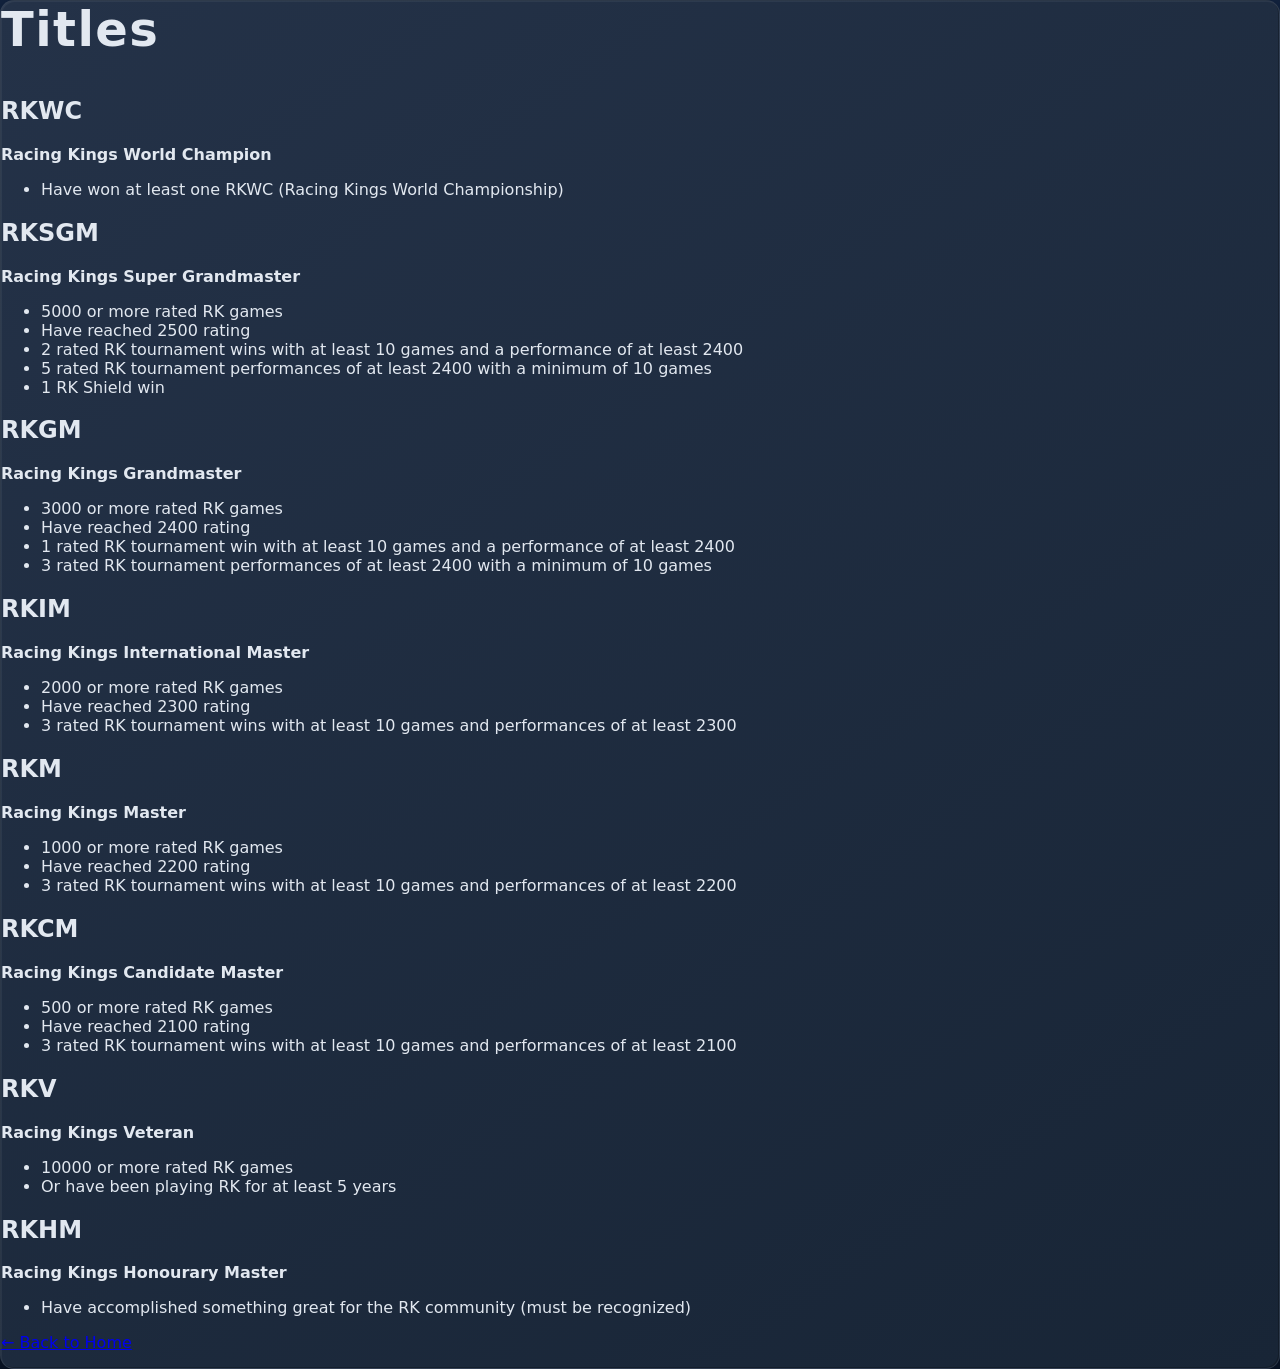
<file: titles.html>
<!DOCTYPE html>
<html lang="en">
<head>
  <meta charset="UTF-8" />
  <meta name="viewport" content="width=device-width, initial-scale=1.0" />
  <title>Racing Kings Titles - Titles</title>
  <link rel="stylesheet" href="css/global.css">
</head>
<body>
  <section class="card">
  <h1>Titles</h1>

  <div class="title">
    <h2>RKWC</h2>
    <p><strong>Racing Kings World Champion</strong></p>
    <ul>
      <li>Have won at least one RKWC (Racing Kings World Championship)</li>
    </ul>
  </div>

  <div class="title">
    <h2>RKSGM</h2>
    <p><strong>Racing Kings Super Grandmaster</strong></p>
    <ul>
      <li>5000 or more rated RK games</li>
      <li>Have reached 2500 rating</li>
      <li>2 rated RK tournament wins with at least 10 games and a performance of at least 2400</li>
      <li>5 rated RK tournament performances of at least 2400 with a minimum of 10 games</li>
      <li>1 RK Shield win</li>
    </ul>
  </div>

  <div class="title">
    <h2>RKGM</h2>
    <p><strong>Racing Kings Grandmaster</strong></p>
    <ul>
      <li>3000 or more rated RK games</li>
      <li>Have reached 2400 rating</li>
      <li>1 rated RK tournament win with at least 10 games and a performance of at least 2400</li>
      <li>3 rated RK tournament performances of at least 2400 with a minimum of 10 games</li>
    </ul>
  </div>

  <div class="title">
    <h2>RKIM</h2>
    <p><strong>Racing Kings International Master</strong></p>
    <ul>
      <li>2000 or more rated RK games</li>
      <li>Have reached 2300 rating</li>
      <li>3 rated RK tournament wins with at least 10 games and performances of at least 2300</li>
    </ul>
  </div>

  <div class="title">
    <h2>RKM</h2>
    <p><strong>Racing Kings Master</strong></p>
    <ul>
      <li>1000 or more rated RK games</li>
      <li>Have reached 2200 rating</li>
      <li>3 rated RK tournament wins with at least 10 games and performances of at least 2200</li>
    </ul>
  </div>

  <div class="title">
    <h2>RKCM</h2>
    <p><strong>Racing Kings Candidate Master</strong></p>
    <ul>
      <li>500 or more rated RK games</li>
      <li>Have reached 2100 rating</li>
      <li>3 rated RK tournament wins with at least 10 games and performances of at least 2100</li>
    </ul>
  </div>

  <div class="title">
    <h2>RKV</h2>
    <p><strong>Racing Kings Veteran</strong></p>
    <ul>
      <li>10000 or more rated RK games</li>
      <li>Or have been playing RK for at least 5 years</li>
    </ul>
  </div>

  <div class="title">
    <h2>RKHM</h2>
    <p><strong>Racing Kings Honourary Master</strong></p>
    <ul>
      <li>Have accomplished something great for the RK community (must be recognized)</li>
    </ul>
  </div>

  <p><a href="index.html">← Back to Home</a></p>
</section>
  <script src="js/menu.js"></script>
</body>
</html>
</file>
<file: css/global.css>
:root {
  --bg-dark: #050b18;
  --bg-mid: #091528;
  --bg-light: #12233f;

  --card-light: #243248;
  --card-dark: #182536;

  --silver: #c7d2e0;
  --silver-bright: #eef4ff;
  --gold: #d4af37;

  --text: #e2e8f0;
  --muted: #94a3b8;
}

* {
  box-sizing: border-box;
}

@keyframes oceanWave {
  0% {
    background-position: 0% 50%;
  }

  50% {
    background-position: 100% 50%;
  }

  100% {
    background-position: 0% 50%;
  }
}

body {
  margin: 0;
  min-height: 100vh;

  font-family:
    Inter,
    system-ui,
    -apple-system,
    sans-serif;

  color: var(--text);

  background:
    linear-gradient(
      180deg,
      var(--bg-light),
      var(--bg-mid),
      var(--bg-dark)
    );

  background-size: 200% 200%;

  animation: oceanWave 20s ease-in-out infinite;

  overflow-x: hidden;
}

/* ---------- Top Bar ---------- */

.top-bar {
  position: sticky;
  top: 0;
  z-index: 100;

  display: flex;
  justify-content: space-between;
  align-items: center;

  padding: 0.9rem 1rem;

  backdrop-filter: blur(10px);

  background: rgba(5, 11, 24, 0.75);

  border-bottom: 1px solid rgba(255,255,255,0.08);
}

.nav-left,
.nav-right {
  display: flex;
  gap: 0.6rem;
}

/* ---------- Buttons ---------- */

.icon-btn {
  background:
    linear-gradient(
      145deg,
      #26364f,
      #162131
    );

  border: 1px solid rgba(255,255,255,0.08);

  color: var(--text);

  border-radius: 8px;

  padding: 0.45rem 0.8rem;

  font-size: 1rem;

  cursor: pointer;

  transition:
    transform 0.2s ease,
    border-color 0.2s ease,
    box-shadow 0.2s ease;
}

.icon-btn:hover {
  transform: translateY(-2px);

  border-color: var(--gold);

  box-shadow:
    0 0 12px rgba(212,175,55,0.25);
}
/* ---------- Menu ---------- */

.menu-panel {
  position: fixed;
  top: 65px;
  right: 1rem;

  display: none;
  flex-direction: column;

  min-width: 220px;

  padding: 0.5rem;

  border-radius: 14px;

  background:
    linear-gradient(
      145deg,
      var(--card-light),
      var(--card-dark)
    );

  border: 1px solid rgba(255,255,255,0.08);

  box-shadow:
    inset 1px 1px 0 rgba(255,255,255,0.05),
    inset -1px -1px 0 rgba(0,0,0,0.25),
    0 10px 30px rgba(0,0,0,0.45);

  z-index: 999;
}

.menu-panel.open {
  display: flex;
}

.menu-panel a {
  display: block;

  padding: 0.75rem 1rem;

  border-radius: 8px;

  color: var(--silver);

  text-decoration: none;

  transition:
    background 0.2s ease,
    color 0.2s ease;
}

.menu-panel a:hover {
  background: rgba(255,255,255,0.06);
  color: var(--gold);
}

/* ---------- Main ---------- */

main {
  width: min(1080px, 92%);
  margin: 2rem auto;
}

h1 {
  margin-top: 0;

  font-size: clamp(2rem, 4vw, 3rem);

  font-weight: 700;

  letter-spacing: 0.03em;
}

.subtitle {
  color: var(--muted);
  line-height: 1.5;
}

/* ---------- Shared Card Style ---------- */

.option,
.player-card,
.card {
  background:
    linear-gradient(
      145deg,
      var(--card-light),
      var(--card-dark)
    );

  border: 1px solid rgba(255,255,255,0.08);

  border-radius: 14px;

  box-shadow:
    inset 1px 1px 0 rgba(255,255,255,0.05),
    inset -1px -1px 0 rgba(0,0,0,0.25),
    0 6px 20px rgba(0,0,0,0.35);
}

.option {
  transition:
    transform 0.25s ease,
    border-color 0.25s ease;
}

.option:hover {
  transform: translateY(-4px);

  border-color: var(--gold);
}
/* ---------- Players Page ---------- */

#playersList {
  display: flex;
  flex-direction: column;
  gap: 0.8rem;
  margin-top: 1rem;
}

.player-row {
  background: rgba(255,255,255,0.03);
  border: 1px solid rgba(255,255,255,0.08);
  border-radius: 12px;
  overflow: hidden;
}

.row-top {
  display: flex;
  justify-content: space-between;
  align-items: center;
  padding: 0.9rem 1rem;
}

.player-link {
  color: var(--silver-bright);
  text-decoration: none;
  font-weight: 600;
  cursor: pointer;
}

.player-link:hover {
  color: var(--gold);
}

.rating {
  color: var(--gold);
  font-weight: 700;
  font-size: 1.05rem;
}

.player-details {
  display: none;
  padding: 1rem;
  border-top: 1px solid rgba(255,255,255,0.08);
}

.player-details.open {
  display: block;
}

.player-details ul {
  margin: 0 0 1rem;
  padding-left: 1.2rem;
}

.player-details li {
  margin-bottom: 0.4rem;
}

.detail-actions {
  display: flex;
  gap: 0.5rem;
}

.btn {
  display: inline-block;
  padding: 0.65rem 1rem;
  border-radius: 8px;

  background:
    linear-gradient(
      145deg,
      #26364f,
      #162131
    );

  border: 1px solid rgba(255,255,255,0.08);

  color: var(--text);
  text-decoration: none;
  font-weight: 600;

  transition:
    transform 0.2s ease,
    border-color 0.2s ease,
    box-shadow 0.2s ease;
}

.btn:hover {
  transform: translateY(-2px);
  border-color: var(--gold);

  box-shadow:
    0 0 12px rgba(212,175,55,0.25);
}
.players-main {
  display: grid;
  place-items: center;
  padding: 1.2rem;
}

.players-main .card {
  width: min(900px, 100%);
}
</file>
<file: css/leaderboard.css>
#leaderboard {
  display: flex;
  flex-direction: column;
  gap: 1rem;
}

.player-card {
  padding: 1rem;
}

.player-top {
  display: flex;
  justify-content: space-between;
  align-items: center;
  gap: 1rem;
  flex-wrap: wrap;
}

.username {
  font-size: 1.2rem;
  font-weight: 700;
}

.title-row {
  display: flex;
  flex-wrap: wrap;
  gap: 0.5rem;
  margin-top: 0.8rem;
}

.title-badge {
  padding: 0.35rem 0.7rem;
  border-radius: 999px;
  font-size: 0.85rem;
  font-weight: 700;
}

.elite { background: #7c3aed; }
.grand { background: #dc2626; }
.master { background: #2563eb; }
.candidate { background: #0891b2; }
.candidate-light { background: #0f766e; }
.intermediate { background: #65a30d; }
.beginner { background: #6b7280; }
.special { background: #f59e0b; color: black; }

.description {
  margin-top: 0.8rem;
  color: var(--muted);
  line-height: 1.5;
}

.date-list {
  margin-top: 0.8rem;
  font-size: 0.9rem;
  color: var(--muted);
}
</file>
